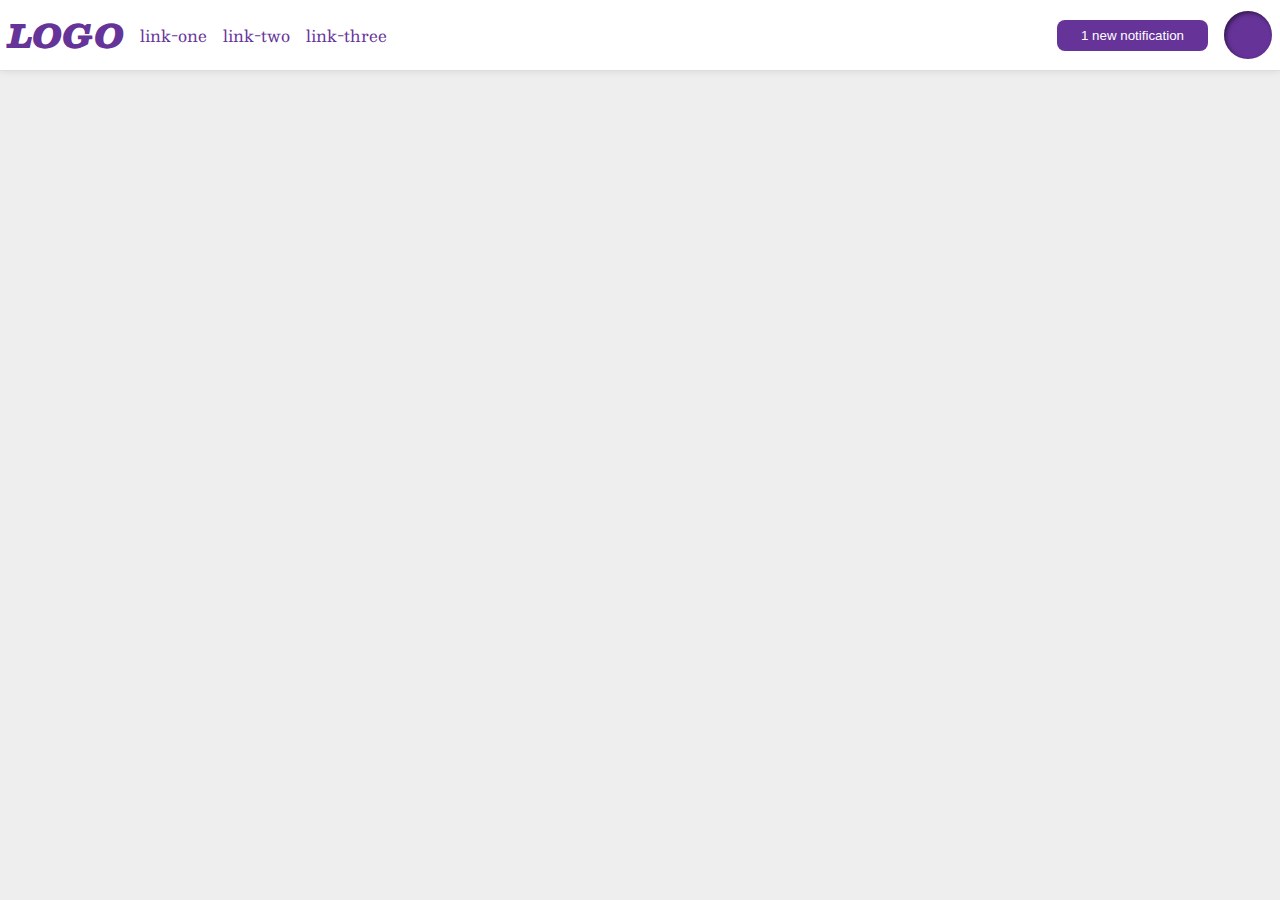
<file: flex/03-flex-header-2/index.html>
<!DOCTYPE html>
<html lang="en">
  <head>
    <meta charset="UTF-8">
    <meta http-equiv="X-UA-Compatible" content="IE=edge">
    <meta name="viewport" content="width=device-width, initial-scale=1.0">
    <title>Flex Header 2</title>
    <link rel="stylesheet" href="style.css">
  </head>
  <body>
    <div class="header">
      
      <div class="left">
        <div class="logo">
          LOGO
        </div>
        <ul class="links">
          <li><a href="google.com">link-one</a></li>
          <li><a href="google.com">link-two</a></li>
          <li><a href="google.com">link-three</a></li>
        </ul>
      </div>

      <div class="right">
        <button class="notifications">
          1 new notification
        </button>
        <div class="profile-image"></div>
      </div>

    </div>
  </body>
</html>
</file>
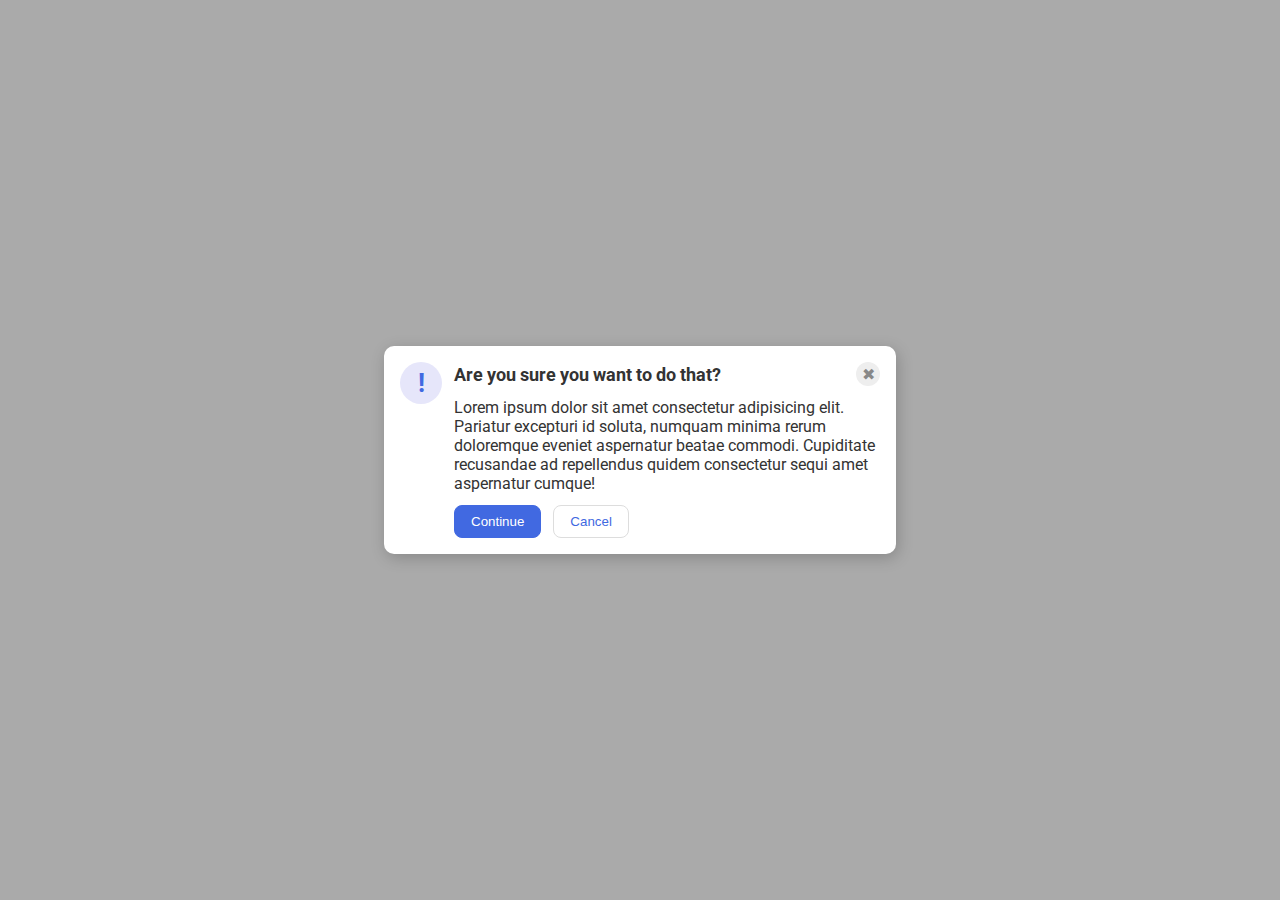
<file: flex/05-flex-modal/index.html>
<!DOCTYPE html>
<html lang="en">
  <head>
    <meta charset="UTF-8">
    <meta http-equiv="X-UA-Compatible" content="IE=edge">
    <meta name="viewport" content="width=device-width, initial-scale=1.0">
    <link rel="stylesheet" href="style.css">
    <title>Modal</title>
  </head>
  <body>
    <div class="modal">

      <div class="icon">!</div>

      <div class="content">
        <div class="header">Are you sure you want to do that?</div>

        <div class="close-button">✖</div>

        <div class="text">Lorem ipsum dolor sit amet consectetur adipisicing elit. Pariatur excepturi id soluta, numquam minima rerum doloremque eveniet aspernatur beatae commodi. Cupiditate recusandae ad repellendus quidem consectetur sequi amet aspernatur cumque!</div>
        
        <button class="continue">Continue</button>
        <button class="cancel">Cancel</button>
      </div>
    </div>
  </body>
</html>
</file>
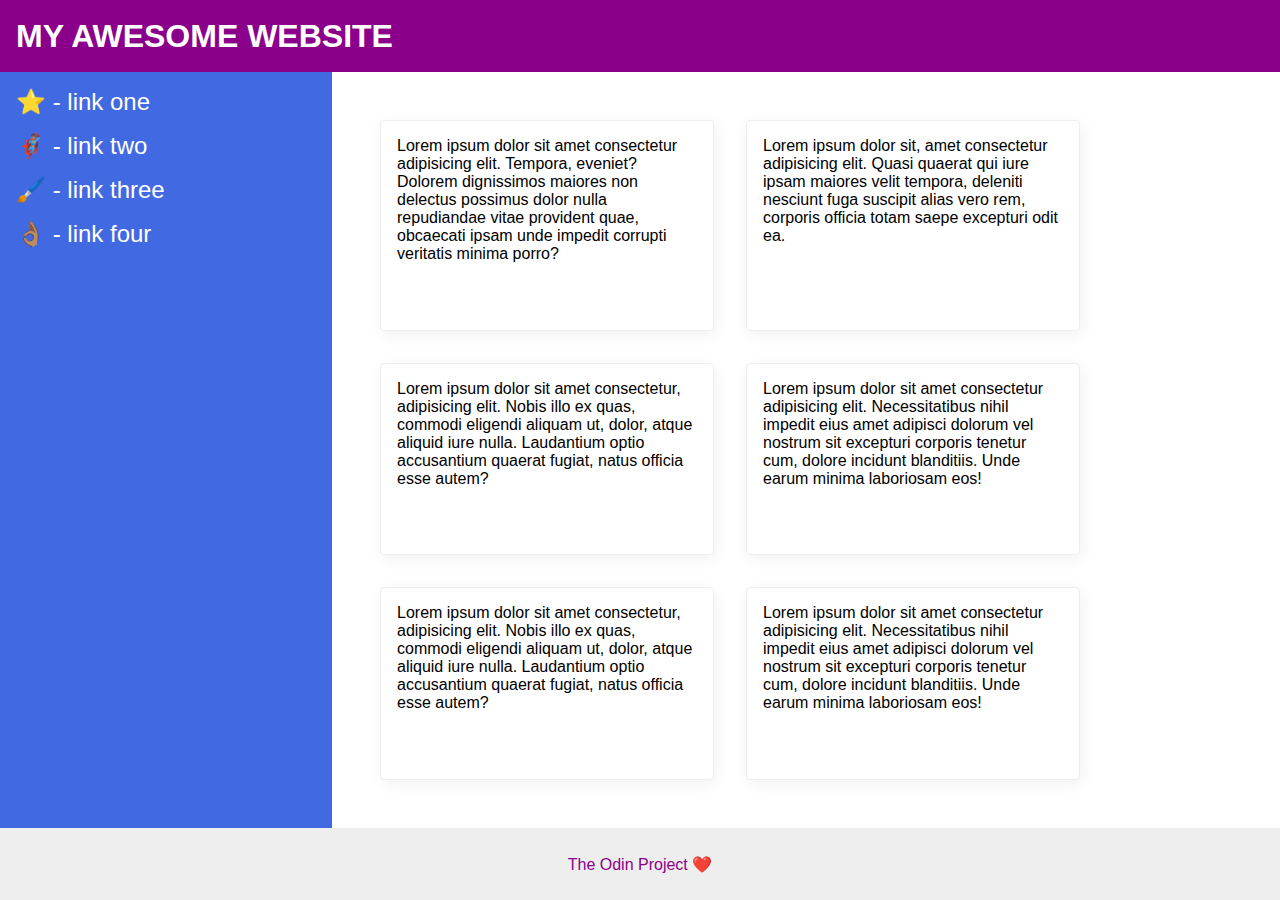
<file: flex/07-flex-layout-2/index.html>
<!DOCTYPE html>
<html lang="en">
  <head>
    <meta charset="UTF-8">
    <meta http-equiv="X-UA-Compatible" content="IE=edge">
    <meta name="viewport" content="width=device-width, initial-scale=1.0">
    <title>The Holy Grail</title>
    <link rel="stylesheet" href="style.css">
  </head>
  <body>
    <div class="header">
      MY AWESOME WEBSITE
    </div>

    <div class="content">    
      
      <div class="sidebar">
        <ul>
          <li><a href="#">⭐ - link one</a></li>
          <li><a href="#">🦸🏽‍♂️ - link two</a></li>
          <li><a href="#">🖌️ - link three</a></li>
          <li><a href="#">👌🏽 - link four</a></li>
        </ul>
      </div>

      <div class="card-container">
        <div class="card">Lorem ipsum dolor sit amet consectetur adipisicing elit. Tempora, eveniet? Dolorem dignissimos maiores non delectus possimus dolor nulla repudiandae vitae provident quae, obcaecati ipsam unde impedit corrupti veritatis minima porro?</div>
        <div class="card">Lorem ipsum dolor sit, amet consectetur adipisicing elit. Quasi quaerat qui iure ipsam maiores velit tempora, deleniti nesciunt fuga suscipit alias vero rem, corporis officia totam saepe excepturi odit ea.</div>
        <div class="card">Lorem ipsum dolor sit amet consectetur, adipisicing elit. Nobis illo ex quas, commodi eligendi aliquam ut, dolor, atque aliquid iure nulla. Laudantium optio accusantium quaerat fugiat, natus officia esse autem?</div>
        <div class="card">Lorem ipsum dolor sit amet consectetur adipisicing elit. Necessitatibus nihil impedit eius amet adipisci dolorum vel nostrum sit excepturi corporis tenetur cum, dolore incidunt blanditiis. Unde earum minima laboriosam eos!</div>
        <div class="card">Lorem ipsum dolor sit amet consectetur, adipisicing elit. Nobis illo ex quas, commodi eligendi aliquam ut, dolor, atque aliquid iure nulla. Laudantium optio accusantium quaerat fugiat, natus officia esse autem?</div>
        <div class="card">Lorem ipsum dolor sit amet consectetur adipisicing elit. Necessitatibus nihil impedit eius amet adipisci dolorum vel nostrum sit excepturi corporis tenetur cum, dolore incidunt blanditiis. Unde earum minima laboriosam eos!</div>
      </div>
    </div>

    <div class="footer">
      The Odin Project ❤️
    </div>
  </body>
</html>
</file>
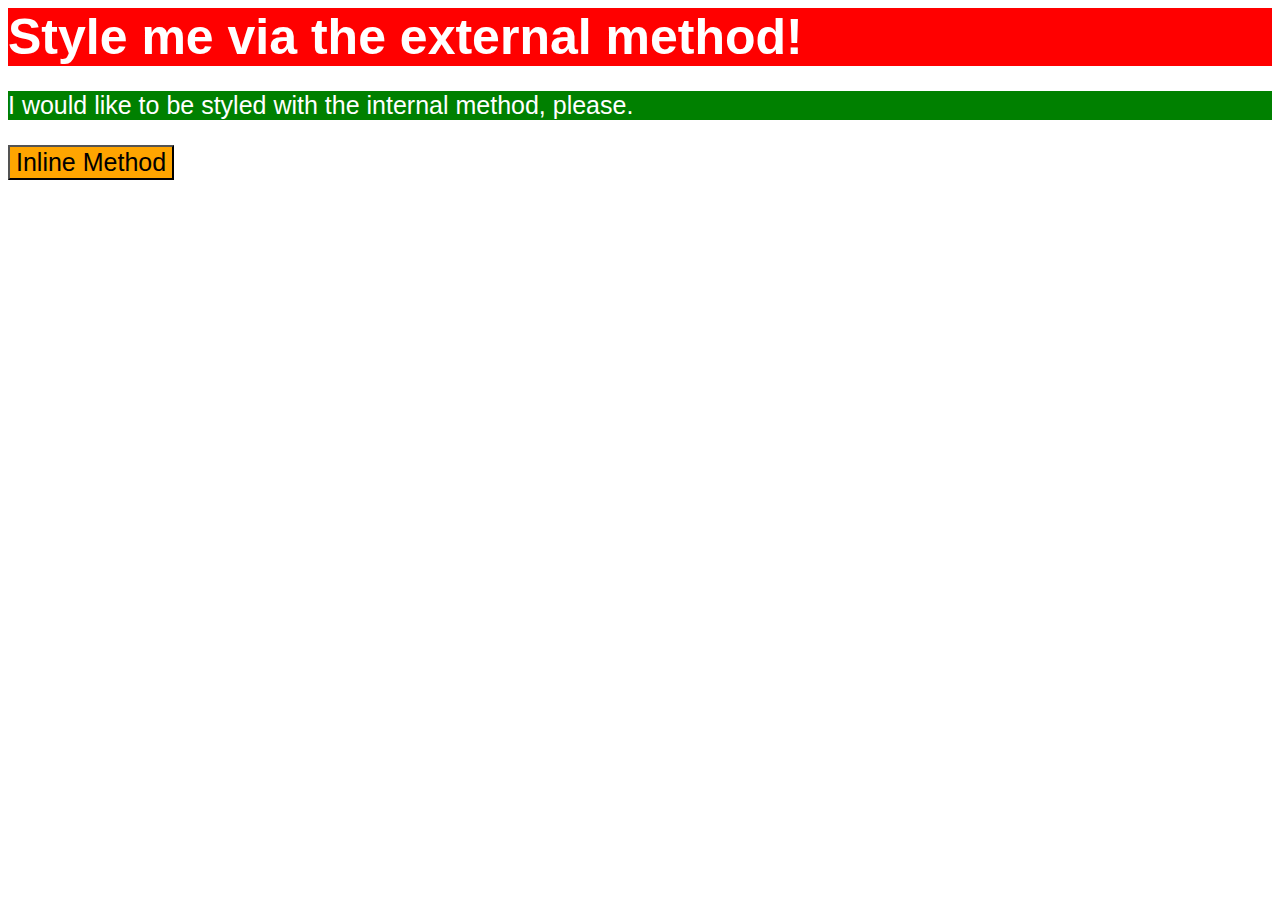
<file: foundations/01-css-methods/index.html>
<!DOCTYPE html>
<html lang="en">
  <head>
    <meta charset="UTF-8">
    <meta http-equiv="X-UA-Compatible" content="IE=edge">
    <meta name="viewport" content="width=device-width, initial-scale=1.0">
    <link rel="stylesheet" href="styles.css"/>
    <title>Methods for Adding CSS</title>
    <style>
      p{
        color: white;
        background-color: green;
        font-size: 25px;
        font-family: sans-serif;
      }
    </style>
  </head>
  <body>
    <div>Style me via the external method!</div>
    
    <p>I would like to be styled with the internal method, please.</p>
    <button style="background-color: orange; font-size: 25px; font-family: sans-serif;">Inline Method</button>
  </body>
</html>
</file>
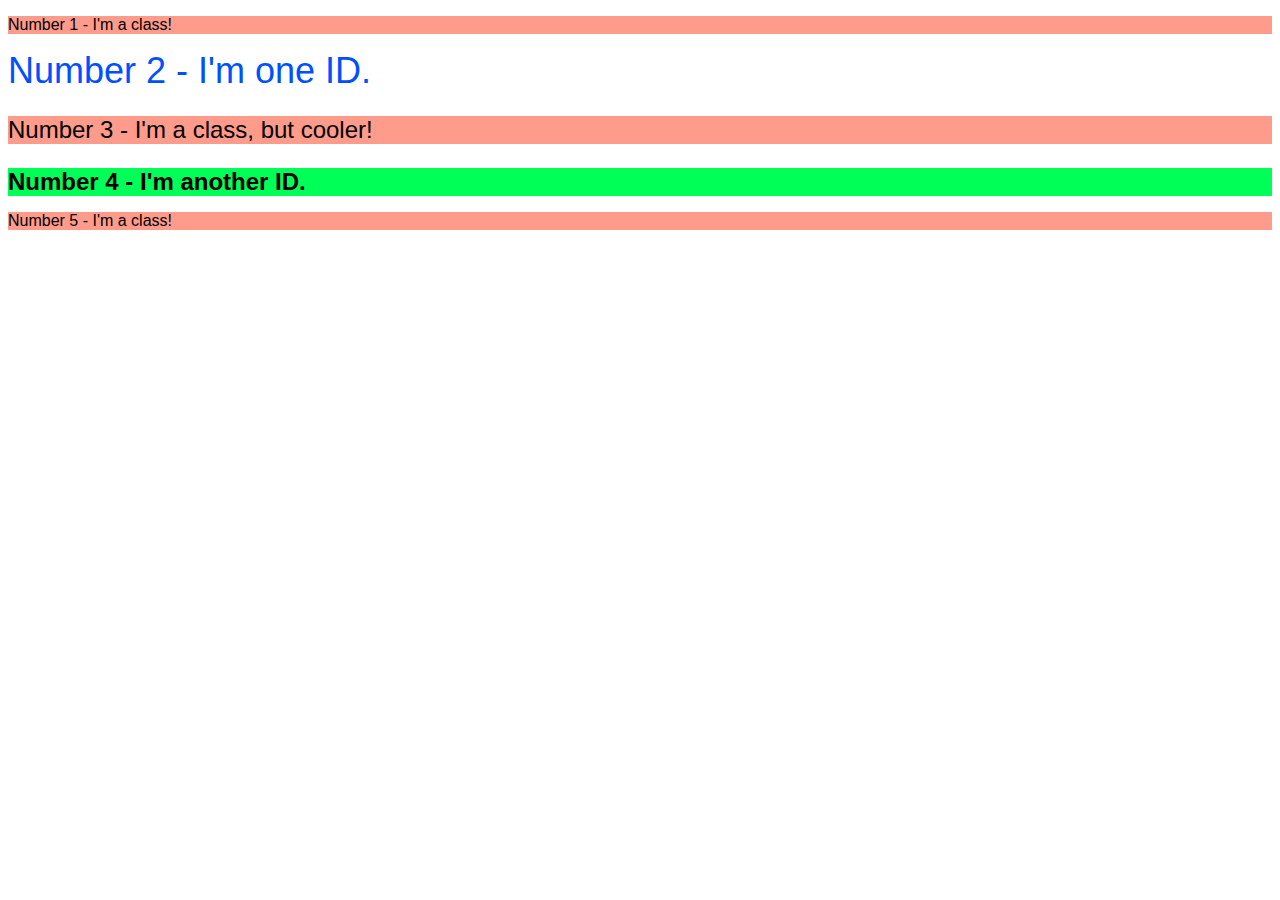
<file: foundations/02-class-id-selectors/index.html>
<!DOCTYPE html>
<html lang="en">
  <head>
    <meta charset="UTF-8">
    <meta http-equiv="X-UA-Compatible" content="IE=edge">
    <meta name="viewport" content="width=device-width, initial-scale=1.0">
    <title>Class and ID Selectors</title>
    <link rel="stylesheet" href="style.css">
  </head>
  <body>
    <p class="odd">Number 1 - I'm a class!</p>
    <div class="even" id="second">Number 2 - I'm one ID.</div>
    <p class="odd cool">Number 3 - I'm a class, but cooler!</p>
    <div class="even" id="fourth">Number 4 - I'm another ID.</div>
    <p class="odd">Number 5 - I'm a class!</p>
  </body>
</html>
</file>
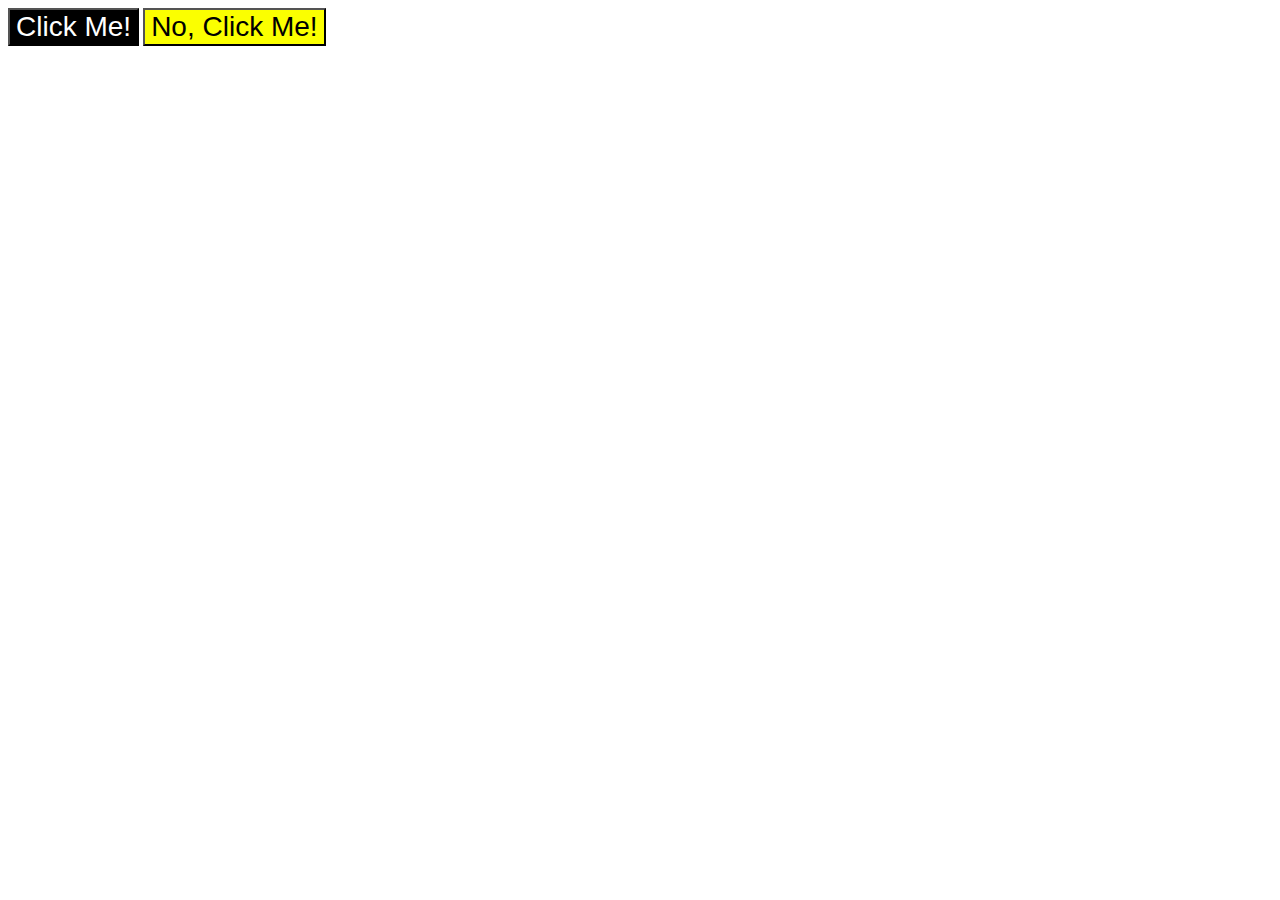
<file: foundations/03-grouping-selectors/index.html>
<!DOCTYPE html>
<html lang="en">
  <head>
    <meta charset="UTF-8">
    <meta http-equiv="X-UA-Compatible" content="IE=edge">
    <meta name="viewport" content="width=device-width, initial-scale=1.0">
    <title>Grouping Selectors</title>
    <link rel="stylesheet" href="style.css">
  </head>
  <body>
    <button class="first">Click Me!</button>
    <button class="second">No, Click Me!</button>
  </body>
</html>
</file>
<file: flex/03-flex-header-2/style.css>
/* this is some magical font-importing.  
you'll learn about it later. */
@import url('https://fonts.googleapis.com/css2?family=Besley:ital,wght@0,400;1,900&display=swap');

body {
  margin: 0;
  background: #eee;
  font-family: Besley, serif;
}

.header {
  display: flex;
  justify-content: space-between;
  padding: 8px;

  background: white;
  border-bottom: 1px solid #ddd;
  box-shadow: 0 0 8px rgba(0,0,0,.1);
}

.profile-image {
  background: rebeccapurple;
  box-shadow: inset 2px 2px 4px rgba(0,0,0,.5);
  border-radius: 50%;
  width: 48px;
  height: 48px;
}

.logo {
  color: rebeccapurple;
  font-size: 32px;
  font-weight: 900;
  font-style: italic;
}

button {
  border: none;
  border-radius: 8px;
  background: rebeccapurple;
  color: white;
  padding: 8px 24px;
}

a {
  /* this removes the line under our links */
  text-decoration: none;
  color: rebeccapurple;
}

ul {
  list-style-type: none;

  display: flex;
  padding: 0;
  margin: 0;
  gap: 16px;
}

.left,
.right {
  display: flex;
  align-items: center;
  gap: 16px;
}
</file>
<file: flex/05-flex-modal/style.css>
@import url('https://fonts.googleapis.com/css2?family=Roboto:wght@400;700&display=swap');

html, body {
  height: 100%;
}

body {
  font-family: Roboto, sans-serif;
  margin: 0;
  background: #aaa;
  color: #333;
  /* I'll give you this one for free lol */
  display: flex;
  align-items: center;
  justify-content: center;
}

.modal {
  display: flex;
  padding: 16px;
  background: white;
  width: 480px;
  border-radius: 10px;
  box-shadow: 2px 4px 16px rgba(0,0,0,.2);
}

.icon {
  display: flex;
  flex: 0 0 auto;

  color: royalblue;
  font-size: 26px;
  font-weight: 700;
  background: lavender;
  width: 42px;
  height: 42px;
  border-radius: 50%;
  display: flex;
  align-items: center;
  justify-content: center;
}

.content {
  display: flex;
  align-items: center;
  flex-wrap: wrap;
  gap: 12px;
  padding-left: 12px;

}

.header {
  margin-right: auto; /* magic */
  font-weight: bold;
  font-size: 18px;
  align-self: center;

}

.close-button {
  flex: 0 0 auto;

  background: #eee;
  border-radius: 50%;
  color: #888;
  font-weight: 400;
  font-size: 16px;
  height: 24px;
  width: 24px;
  display: flex;
  align-items: center;
  justify-content: center;
}

button {
  padding: 8px 16px;
  border-radius: 8px;
}

button.continue {
  background: royalblue;
  border: 1px solid royalblue;
  color: white;
}

button.cancel {
  background: white;
  border: 1px solid #ddd;
  color: royalblue;
  justify-self: flex-start;
}
</file>
<file: flex/07-flex-layout-2/style.css>
body {
  font-family: -apple-system, BlinkMacSystemFont, 'Segoe UI', Roboto, Oxygen, Ubuntu, Cantarell, 'Open Sans', 'Helvetica Neue', sans-serif;
  margin: 0;
  min-height: 100vh;

  display: flex;
  flex-direction: column;
  justify-content: space-between; /*not needed?*/
}

.header {
  height: 72px;
  background: darkmagenta;
  color: white;

  font-size: 32px;
  font-weight: 900;
  padding-left: 16px;
  display: flex;
  align-items: center;
}

.footer {
  height: 72px;
  background: #eee;
  color: darkmagenta;

  display: flex;
  justify-content: center;
  align-items: center;
}

.sidebar {
  min-width: 300px;
  flex-shrink: 0;
  background: royalblue;

  padding: 16px;
}

.sidebar a {
  font-size: 24px;
  text-decoration: none;
  color: white;
}

ul {
  list-style: none;
  margin: 0;
  padding: 0;
  
}

li {

  margin-bottom: 16px; /*forgot this*/
}

.card {
  border: 1px solid #eee;
  box-shadow: 2px 4px 16px rgba(0,0,0,.06);
  border-radius: 4px;

  max-width: 300px;
  padding: 16px;
  margin: 16px;
}

.card-container {
  display: flex;
  flex-wrap: wrap;
  padding: 32px;
  /*originally I had gap:32px here instead of .card margin and padding being 16. It was slightly off*/
}

.content{
  display: flex;
  flex: 1;

}
</file>
<file: foundations/01-css-methods/styles.css>
div {
    background-color: red;
    color: white;
    font-size: 50px;
    font-family: sans-serif;
    font-weight: bolder;
}
</file>
<file: foundations/02-class-id-selectors/style.css>
.odd {
    background-color: #ff9b8a;
    font-family: Verdana, Geneva, Tahoma, sans-serif;
}

.even {
    font-family:'Franklin Gothic Medium', 'Arial Narrow', Arial, sans-serif
}


.odd.cool {
    font-size: 24px;
}

#second {
    color: rgb(0, 80, 255);
    font-size: 36px;
}

#fourth {
    background-color: rgb(0, 255, 87);
    font-weight: bold;
    font-size: 24px;
}
</file>
<file: foundations/03-grouping-selectors/style.css>
.first,
.second {
    font-size: 28px;
    font-family: Helvetica, 'Times New Roman', sans-serif;
}

.first {
    background-color: rgb(0, 0, 0);
    color: rgb(255, 255, 255);
}

.second {
    background-color: rgb(251, 255, 0);
}
</file>
